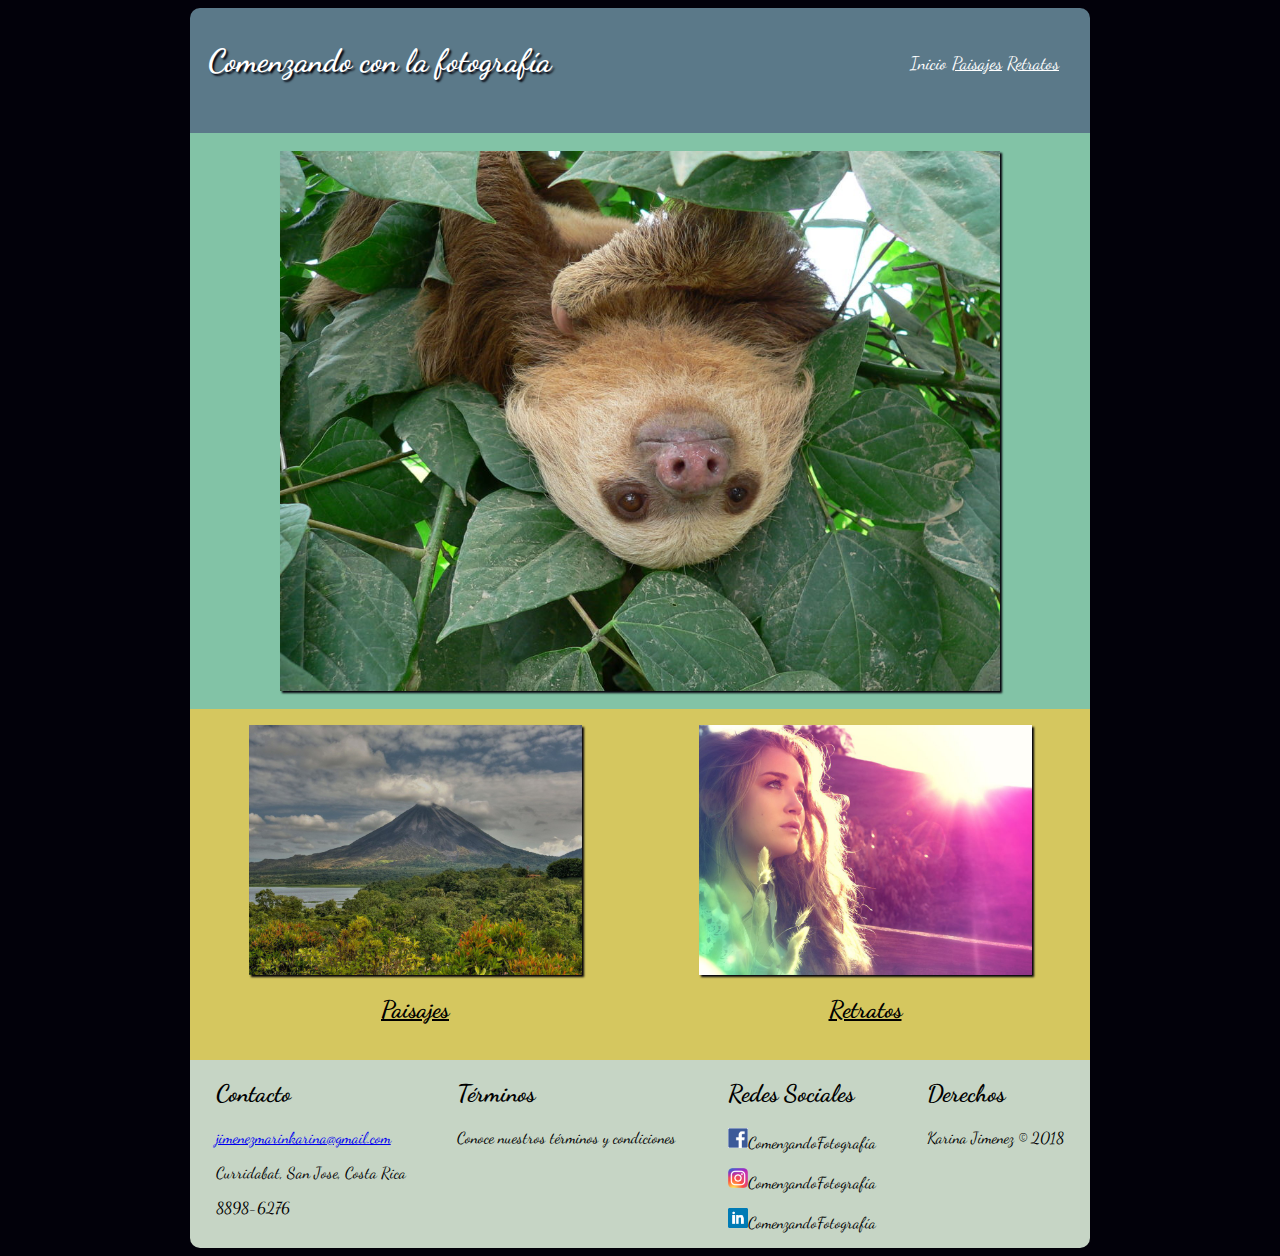
<file: index.html>
<!DOCTYPE html>
<html>
  <head>
    <meta charset="utf-8">
    <meta name="viewport" content="width=device-width, user-scalable=no">
    <link rel="stylesheet" href="css/estilos.css">
    <link href="https://fonts.googleapis.com/css?family=Dancing+Script" rel="stylesheet">
    <title>Comenzando con la fotografía</title>
  </head>
  <body>
  <div id="cuerpo">
    <header id="cabecera">
      <div id="titulo"><h1>Comenzando con la fotografía</h1></div>
      <nav id="menu">
        <a class="menulink" href="index.html" taget_blank>Inicio</a>
        <a class="menulink" href="paisajes.html" target_blank>Paisajes</a>
        <a class="menulink" href="retratos.html" target_blank>Retratos</a>
      </nav>
    </header>
    <article>
      <img id="imagencentral" class="images" src="images/sloth.jpg" alt="sloth">
    </article>
    <section>
      <figure>
        <img id="paisaje" class="images" src="images/paisaje.jpg" alt="Paisaje" width="100%">
        <figcaption><h2>Paisajes</h2></figcaption>
      </figure>
      <figure>
        <img id="retrato" class="images" src="images/retrato.jpg" alt="Retrato" width="100%">
        <figcaption><h2>Retratos</h2></figcaption>
      </figure>
    </section>
    <footer>
      <aside id="contacto">
        <h2>Contacto</h2>
          <p><a href="mailto:jimenezmarinkarina@gmail.com?subject:Consulta">jimenezmarinkarina@gmail.com</a></p>
          <p>Curridabat, San Jose, Costa Rica</p>
          <p>8898-6276</p>
      </aside>
      <aside id="terminos">
        <h2>Términos</h2>
        <p>Conoce nuestros términos y condiciones</p>
      </aside>
      <aside id="redes">
        <h2>Redes Sociales</h2>
          <p><a href="https://www.facebook.com/KaaariJimenez">
            <img src="images/facebooklogo.png" alt="Facebook" height="20px"></a>ComenzandoFotografía</p>
          <p><a href="https://www.instagram.com/peaches.91/">
            <img src="images/instagramlogo.png" alt="Instagram" height="20px"></a>ComenzandoFotografía</p>
          <p><a href="https://www.linkedin.com/in/karina-jimenez-marin-493a70109/">
            <img src="images/linkedinlogo.png" alt="LinkedIn" height="20px"></a>ComenzandoFotografía</p>
      </aside>
      <aside id="derechos">
        <h2>Derechos</h2>
        <p> Karina Jimenez © 2018</p>
      </aside>
    </footer>
  </div>
  </body>
</html>
</file>
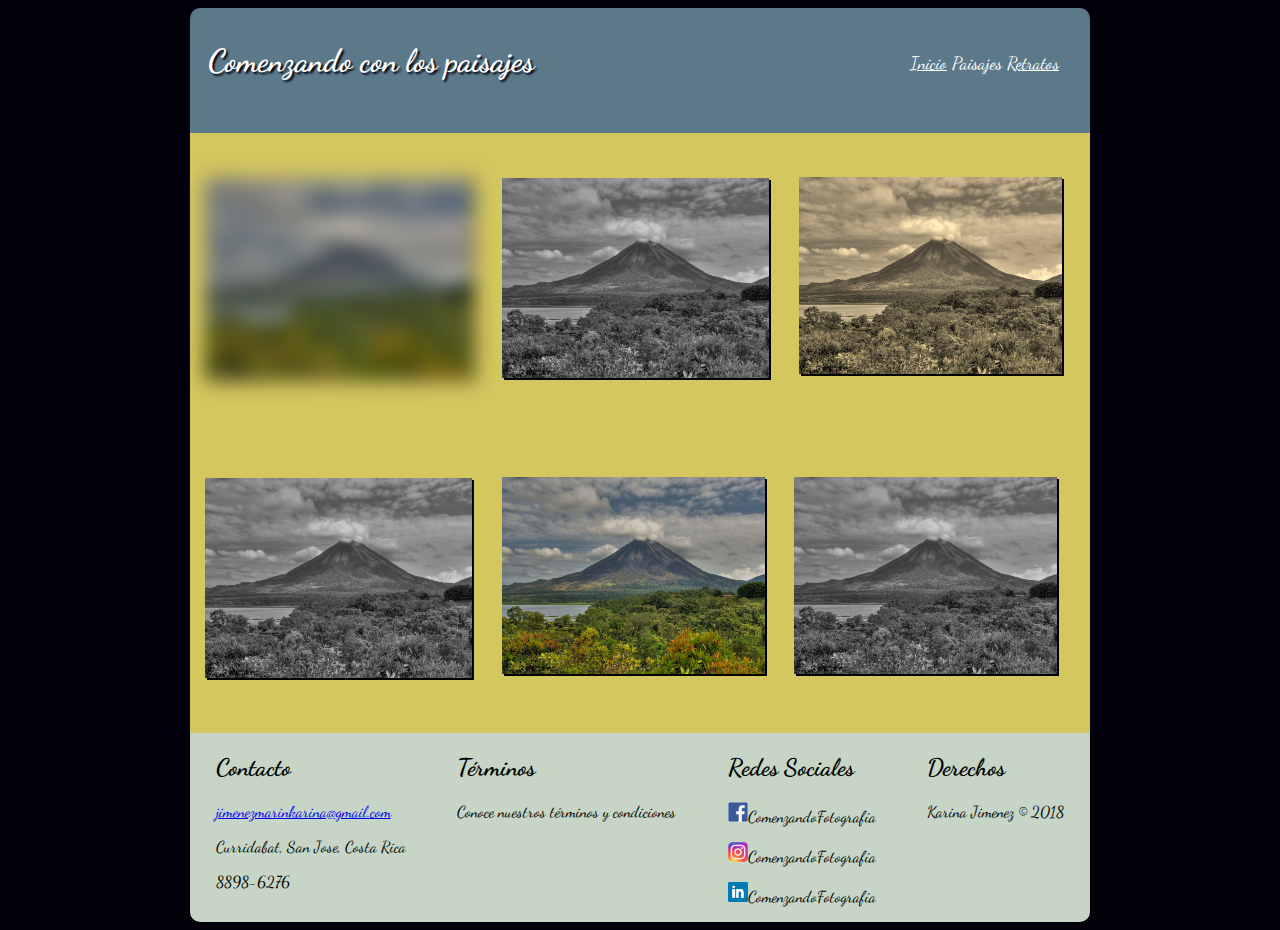
<file: paisajes.html>
<!DOCTYPE html>
<html>
  <head>
    <meta charset="utf-8">
    <meta name="viewport" content="width=device-width, user-scalable=no">
    <link rel="stylesheet" href="css/paisajes.css">
    <link href="https://fonts.googleapis.com/css?family=Dancing+Script" rel="stylesheet">
    <title>Comenzando con los paisajes</title>
  </head>
  <body>
  <div id="cuerpo">
    <header id="cabecera">
      <h1 id="titulo">Comenzando con los paisajes</h1>
      <nav id="menu">
        <a class="menulink" href="index.html" taget_blank>Inicio</a>
        <a class="menulink" href="paisajes.html" target_blank>Paisajes</a>
        <a class="menulink" href="retratos.html" target_blank>Retratos</a>
      </nav>
    </header>
    <section id="galeria">
      <div id="foto1"><img id="ft1" class="image" src="images/paisaje.jpg" alt="paisaje"></div>
      <div id="foto2"><img id="ft2" class="image" src="images/paisaje.jpg" alt="paisaje"></div>
      <div id="foto3"><img id="ft3" class="image" src="images/paisaje.jpg" alt="paisaje"></div>
	    <div id="foto4"><img id="ft4" class="image" src="images/paisaje.jpg" alt="paisaje"></div>
    	<div id="foto5"><img id="ft5" class="image" src="images/paisaje.jpg" alt="paisaje"></div>
     	<div id="foto5"><img id="ft6" class="image" src="images/paisaje.jpg" alt="paisaje"></div>
    </section>
    <footer>
      <aside id="contacto">
        <h2>Contacto</h2>
          <p><a href="mailto:jimenezmarinkarina@gmail.com?subject:Consulta">jimenezmarinkarina@gmail.com</a></p>
          <p>Curridabat, San Jose, Costa Rica</p>
          <p>8898-6276</p>
      </aside>
      <aside id="terminos">
        <h2>Términos</h2>
        <p>Conoce nuestros términos y condiciones</p>
      </aside>
      <aside id="redes">
        <h2>Redes Sociales</h2>
          <p><a href="https://www.facebook.com/KaaariJimenez">
            <img src="images/facebooklogo.png" alt="Facebook" height="20px"></a>ComenzandoFotografía</p>
          <p><a href="https://www.instagram.com/peaches.91/">
            <img src="images/instagramlogo.png" alt="Instagram" height="20px"></a>ComenzandoFotografía</p>
          <p><a href="https://www.linkedin.com/in/karina-jimenez-marin-493a70109/">
            <img src="images/linkedinlogo.png" alt="LinkedIn" height="20px"></a>ComenzandoFotografía</p>
      </aside>
      <aside id="derechos">
        <h2>Derechos</h2>
        <p> Karina Jimenez © 2018</p>
      </aside>
    </footer>
  </div>
  </body>
</html>
</file>
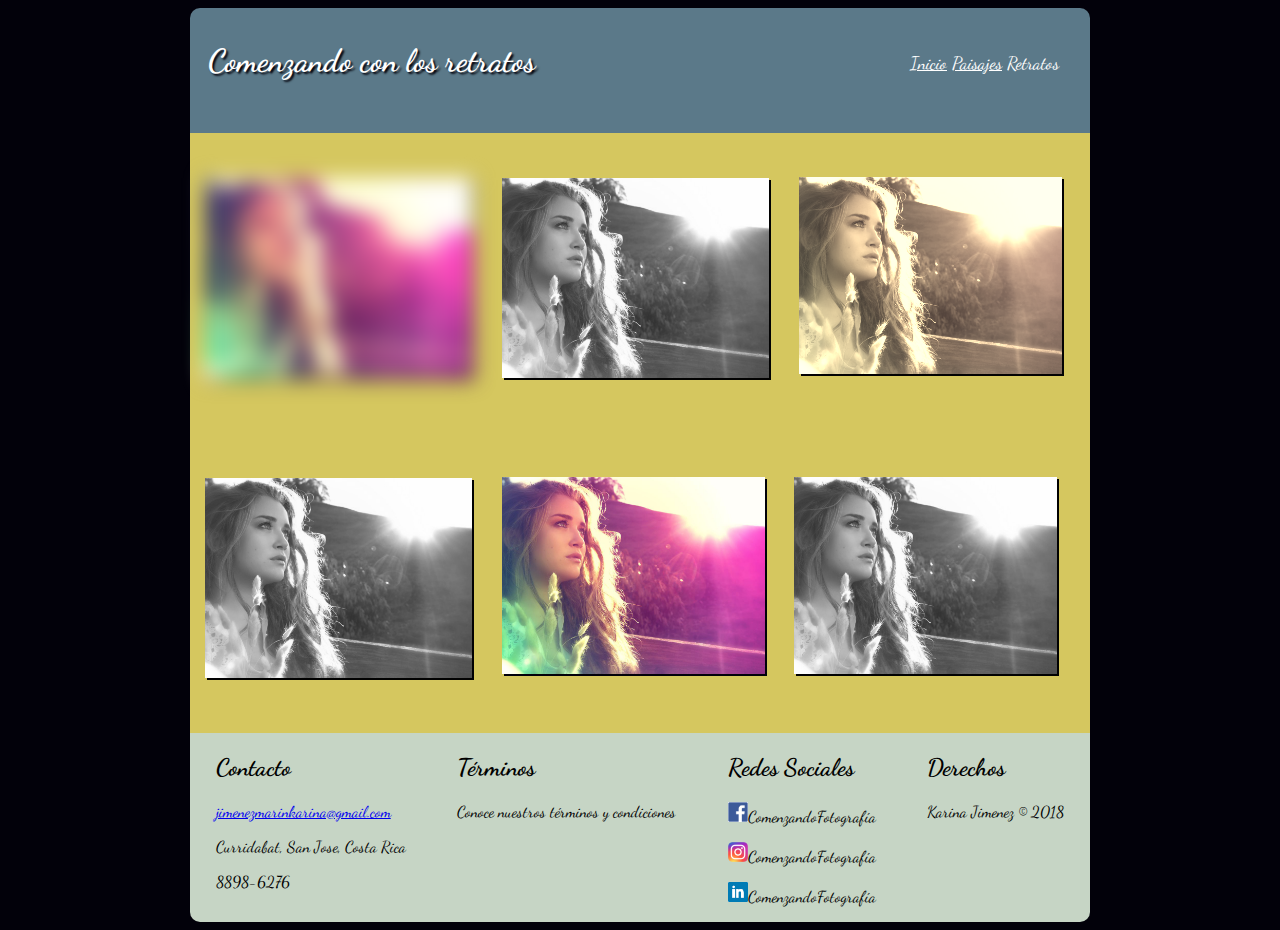
<file: retratos.html>
<!DOCTYPE html>
<html>
  <head>
    <meta charset="utf-8">
    <meta name="viewport" content="width=device-width, user-scalable=no">
    <link rel="stylesheet" href="css/retratos.css">
    <link href="https://fonts.googleapis.com/css?family=Dancing+Script" rel="stylesheet">
    <title>Comenzando con los retratos</title>
  </head>
  <body>
  <div id="cuerpo">
    <header id="cabecera">
      <h1 id="titulo">Comenzando con los retratos</h1>
      <nav id="menu">
        <a class="menulink" href="index.html" taget_blank>Inicio</a>
        <a class="menulink" href="paisajes.html" target_blank>Paisajes</a>
        <a class="menulink" href="retratos.html" target_blank>Retratos</a>
      </nav>
    </header>
    <section id="galeria">
      <div id="foto1"><img id="ft1" class="image" src="images/retrato.jpg" alt="retrato"></div>
      <div id="foto2"><img id="ft2" class="image" src="images/retrato.jpg" alt="retrato"></div>
      <div id="foto3"><img id="ft3" class="image" src="images/retrato.jpg" alt="retrato"></div>
	    <div id="foto4"><img id="ft4" class="image" src="images/retrato.jpg" alt="retrato"></div>
    	<div id="foto5"><img id="ft5" class="image" src="images/retrato.jpg" alt="retrato"></div>
     	<div id="foto5"><img id="ft6" class="image" src="images/retrato.jpg" alt="retrato"></div>
    </section>
    <footer>
      <aside id="contacto">
        <h2>Contacto</h2>
          <p><a href="mailto:jimenezmarinkarina@gmail.com?subject:Consulta">jimenezmarinkarina@gmail.com</a></p>
          <p>Curridabat, San Jose, Costa Rica</p>
          <p>8898-6276</p>
      </aside>
      <aside id="terminos">
        <h2>Términos</h2>
        <p>Conoce nuestros términos y condiciones</p>
      </aside>
      <aside id="redes">
        <h2>Redes Sociales</h2>
          <p><a href="https://www.facebook.com/KaaariJimenez">
            <img src="images/facebooklogo.png" alt="Facebook" height="20px"></a>ComenzandoFotografía</p>
          <p><a href="https://www.instagram.com/peaches.91/">
            <img src="images/instagramlogo.png" alt="Instagram" height="20px"></a>ComenzandoFotografía</p>
          <p><a href="https://www.linkedin.com/in/karina-jimenez-marin-493a70109/">
            <img src="images/linkedinlogo.png" alt="LinkedIn" height="20px"></a>ComenzandoFotografía</p>
      </aside>
      <aside id="derechos">
        <h2>Derechos</h2>
        <p> Karina Jimenez © 2018</p>
      </aside>
    </footer>
  </div>
  </body>
</html>
</file>
<file: css/estilos.css>
#cuerpo{
  max-width:900px;
  margin:auto;

}
body{
  background-color: #02010a;
  font-family: "Dancing Script";
}

.images{
  box-shadow: 2px 2px 2px #02010a;
}

#cabecera{
  background-color:#5b7989;
  border-radius: 10px 10px 0px 0px;
  width: 100%;
  height:125px;
  position:relative;
  top:0px;
  right: 0px;
  animation: Animheader 2s;
  }

@-webkit-keyframes Animheader{
  0%{margin-top: 150%}
  60%{margin-top: -5%}
  100%{margin-top: 0%}
}

#titulo{
  text-shadow: 2px 2px 2px #02010a;
  color:#ffffff;
  width: 70%;
  height:100%;
  position:absolute;
  top:10%;
  left:2%;
}

#menu{
  width: 20%;
  height:100%;
  font-size:18px;
  margin-left: 80%;
  position:absolute;
  top:35%;
  right:0%;
}

.menulink{
  color:#ffffff;
}
.menulink:first-child{
  text-decoration:none;
}

article{
  background-color: #82c3a6;
  width: 100%;
  height: auto;
  padding-top: 2%;
  padding-bottom: 2%;
  position:relative;
  right: 0px;
  top:0px;
}

#imagencentral{
  display:block;
  margin-left:auto;
  margin-right:auto;
  width: 80%;
}

section{
  width: 100%;
  height:auto;
  background-color: #d5c75f;
  display:flex;
  flex-flow: row nowrap;
  justify-content: space-around;
}

figcaption{
  text-align: center;
  text-decoration: underline;
}

#paisaje{
  width:90%;
  margin-right:auto;
  margin-left:auto;
  display:flex;
  order:1;
}

#paisaje:hover{
  transform: rotate(10deg);
  box-shadow: 2px 2px 2px #82c3a6;
  border: 2px solid black;
}

#retrato{
  width:90%;
  margin-right:auto;
  margin-left:auto;
  display:flex;
  order:2;
}

#retrato:hover{
  transform:translate(20px, -5px);
  box-shadow: 2px 2px 2px #82c3a6;
  border: 2px solid black;
}

footer{
  background-color: #C6d5c5;
  border-radius: 0px 0px 10px 10px;
  width:100%;
  display:flex;
  flex-flow: row nowrap;
  justify-content: space-around;
}

footer #contacto{order:1;}
footer #terminos{order:2;}
footer #redes{order:3;}
footer #derechos{order:4;}



@media (max-width:900px){
  #cuerpo{
    width:100%;
    display:flex;
    flex-flow: column wrap;
  }
  div #cabecera{order:1;}
      #titulo{
        width:100%;
        text-align: center;
        position:absolute;
        top: 5%;
        left:0%;
      }
      #cabecera #menu{
        width:100%;
        text-align: center;
        position:absolute;
        top:70%;
      }
  div article{order:2;}
  div section{order:3}
  section{
    width: 100%;
    display:flex;
    flex-flow: column nowrap;
    justify-content: space-around;}
  div footer{order:4}
  footer{
    display:flex;
    flex-flow: column nowrap;
    justify-content: space-around;
  }
  footer #contacto{order:1;padding-left: 5%;}
  footer #terminos{order:2;padding-left: 5%;}
  footer #redes{order:3;padding-left: 5%;}
  footer #derechos{order:4;padding-left: 5%;}
}
</file>
<file: css/paisajes.css>
#cuerpo{
  max-width:900px;
  margin:auto;

}
body{
  background-color: #02010a;
  font-family: "Dancing Script";
}

.images{
  box-shadow: 2px 2px 2px #02010a;
}

#cabecera{
  background-color:#5b7989;
  border-radius: 10px 10px 0px 0px;
  width: 100%;
  height:125px;
  position:relative;
  top:0px;
  right: 0px;
  animation: Animheader 2s;
  }

@-webkit-keyframes Animheader{
  0%{margin-top: 150%}
  60%{margin-top: -5%}
  100%{margin-top: 0%}
}

#titulo{
  text-shadow: 2px 2px 2px #02010a;
  color:#ffffff;
  width: 70%;
  height:100%;
  position:absolute;
  top:10%;
  left:2%;
}

#menu{
  width: 20%;
  height:100%;
  font-size:18px;
  margin-left: 80%;
  position:absolute;
  top:35%;
  right:0%;
}

.menulink{
  color:#ffffff;
}
.menulink:nth-child(2){
  text-decoration:none;
}

#galeria{
  width:900px;
  height:600px;
  background-color: #d5c75f;
  display:flex;
  flex-flow: row wrap;
  justify: space-between;
}

.image{
  width:90%;
  box-shadow: 2px 2px #02010a;
  margin-left:5%;
  margin-right:5%;
  margin-top:15%;
  margin-bottom:15%;
}

#foto1{
  width:33%;
  height: 49%;
  position: relative;
  left:0%;
  top:0%;
}

#ft1{
  -webkit-filter:blur(10px);
  filter:blur(10px);
}

#foto2{
  width:33%;
  height: 49%;
  position: relative;
  left:0%;
  top:0%;
}

#ft2{
  -webkit-filter:grayscale(100%);
  filter:grayscale(100%);
}


#foto3{
  width:32.5%;
  height: 49%;
  position: relative;
  left:0%;
  top:0%;
}

#ft3{
  -webkit-filter:sepia(90%);
  filter:sepia(90%);
}


#foto4{
  width:33%;
  height: 49%;
  position: relative;
  left:0%;
  top:0%;
}

#ft4{
  -webkit-filter:grayscale(100%);
  filter:grayscale(100%);
}

#foto5{
  width:32.5%;
  height: 49%;
  position: relative;
  left:0%;
  top:0%;
}

#foto6{
  width:33%;
  height: 49%;
  position: relative;
  left:0%;
  top:0%;
}

#ft6{
  -webkit-filter:grayscale(100%);
  filter:grayscale(100%);
}

footer{
  background-color: #C6d5c5;
  border-radius: 0px 0px 10px 10px;
  width:100%;
  display:flex;
  flex-flow: row nowrap;
  justify-content: space-around;
}

footer #contacto{order:1;}
footer #terminos{order:2;}
footer #redes{order:3;}
footer #derechos{order:4;}

@media (max-width:900px){
  #cuerpo{
    width:100%;
    display:flex;
    flex-flow: column wrap;
  }
  div #cabecera{order:1;}
      #titulo{
        width:100%;
        text-align: center;
        position:absolute;
        top:5%;
        left:0%;
      }
      #cabecera #menu{
        width:100%;
        text-align: center;
        position:absolute;
        top:70%;
      }
  div #galeria{order:2}
  #galeria{
    width: 100%;
    height: auto;
    display:flex;
    flex-flow: column nowrap;
    justify-content: space-around;}
  #galeria #foto1{width:90%;order:1;padding-left: 5%;}
  #galeria #foto2{width:90%;order:2;padding-left: 5%;}
  #galeria #foto3{width:90%;order:3;padding-left: 5%;}
  #galeria #foto4{width:90%;order:4;padding-left: 5%;}
  #galeria #foto5{width:90%;order:5;padding-left: 5%;}
  #galeria #foto6{width:90%;order:6;padding-left: 5%;}
  .image{
    width:90%;
    margin-left:5%;
    margin-right:5%;
    margin-top:5%;
    margin-bottom:5%;}
  div footer{order:3}
  footer{
    display:flex;
    flex-flow: column nowrap;
    justify-content: space-around;
  }
  footer #contacto{order:1;padding-left: 5%;}
  footer #terminos{order:2;padding-left: 5%;}
  footer #redes{order:3;padding-left: 5%;}
  footer #derechos{order:4;padding-left: 5%;}
}
</file>
<file: css/retratos.css>
#cuerpo{
  max-width:900px;
  margin:auto;

}
body{
  background-color: #02010a;
  font-family: "Dancing Script";
}


#cabecera{
  background-color:#5b7989;
  border-radius: 10px 10px 0px 0px;
  width: 100%;
  height:125px;
  position:relative;
  top:0px;
  right: 0px;
  animation: Animheader 2s;
  }

@-webkit-keyframes Animheader{
  0%{margin-top: 150%}
  60%{margin-top: -5%}
  100%{margin-top: 0%}
}

#titulo{
  text-shadow: 2px 2px 2px #02010a;
  color:#ffffff;
  width: 70%;
  height:100%;
  position:absolute;
  top:10%;
  left:2%;
}

#menu{
  width: 20%;
  height:100%;
  font-size:18px;
  margin-left: 80%;
  position:absolute;
  top:35%;
  right:0%;
}

.menulink{
  color:#ffffff;
}
.menulink:last-child{
  text-decoration:none;
}

#galeria{
  width:900px;
  height:600px;
  background-color: #d5c75f;
  display:flex;
  flex-flow: row wrap;
  justify: space-between;
}

.image{
  width:90%;
  box-shadow: 2px 2px #02010a;
  margin-left:5%;
  margin-right:5%;
  margin-top:15%;
  margin-bottom:15%;
}


#foto1{
  width:33%;
  height: 49%;
  position: relative;
  left:0%;
  top:0%;
}

#ft1{
  -webkit-filter:blur(10px);
  filter:blur(10px);

}

#foto2{
  width:33%;
  height: 49%;
  position: relative;
  left:0%;
  top:0%;
}

#ft2{
  -webkit-filter:grayscale(100%);
  filter:grayscale(100%);
}


#foto3{
  width:32.5%;
  height: 49%;
  position: relative;
  left:0%;
  top:0%;
}

#ft3{
  -webkit-filter:sepia(90%);
  filter:sepia(90%);
}


#foto4{
  width:33%;
  height: 49%;
  position: relative;
  left:0%;
  top:0%;
}

#ft4{
  -webkit-filter:grayscale(100%);
  filter:grayscale(100%);
}

#foto5{
  width:32.5%;
  height: 49%;
  position: relative;
  left:0%;
  top:0%;
}

#foto6{
  width:33%;
  height: 49%;
  position: relative;
  left:0%;
  top:0%;
}

#ft6{
  -webkit-filter:grayscale(100%);
  filter:grayscale(100%);
}

footer{
  background-color: #C6d5c5;
  border-radius: 0px 0px 10px 10px;
  width:100%;
  display:flex;
  flex-flow: row nowrap;
  justify-content: space-around;
}

footer #contacto{order:1;}
footer #terminos{order:2;}
footer #redes{order:3;}
footer #derechos{order:4;}

@media (max-width:900px){
  #cuerpo{
    width:100%;
    display:flex;
    flex-flow: column wrap;
  }
  div #cabecera{order:1;}
      #titulo{
        width:100%;
        text-align: center;
        position:absolute;
        top:5%;
        left:0%;
      }
      #cabecera #menu{
        width:100%;
        text-align: center;
        position:absolute;
        top:70%;
      }
  div #galeria{order:2}
  #galeria{
    width: 100%;
    height: auto;
    display:flex;
    flex-flow: column nowrap;
  }
  #galeria #foto1{width:90%;order:1;padding-left: 5%;}
  #galeria #foto2{width:90%;order:2;padding-left: 5%;}
  #galeria #foto3{width:90%;order:3;padding-left: 5%;}
  #galeria #foto4{width:90%;order:4;padding-left: 5%;}
  #galeria #foto5{width:90%;order:5;padding-left: 5%;}
  #galeria #foto6{width:90%;order:6;padding-left: 5%;}
  .image{
    width:90%;
    margin-left:5%;
    margin-right:5%;
    margin-top:5%;
    margin-bottom:5%;}
  div footer{order:3}
  footer{
    display:flex;
    flex-flow: column nowrap;
    justify-content: space-around;
  }
  footer #contacto{order:1;padding-left: 5%;}
  footer #terminos{order:2;padding-left: 5%;}
  footer #redes{order:3;padding-left: 5%;}
  footer #derechos{order:4;padding-left: 5%;}
}
</file>
